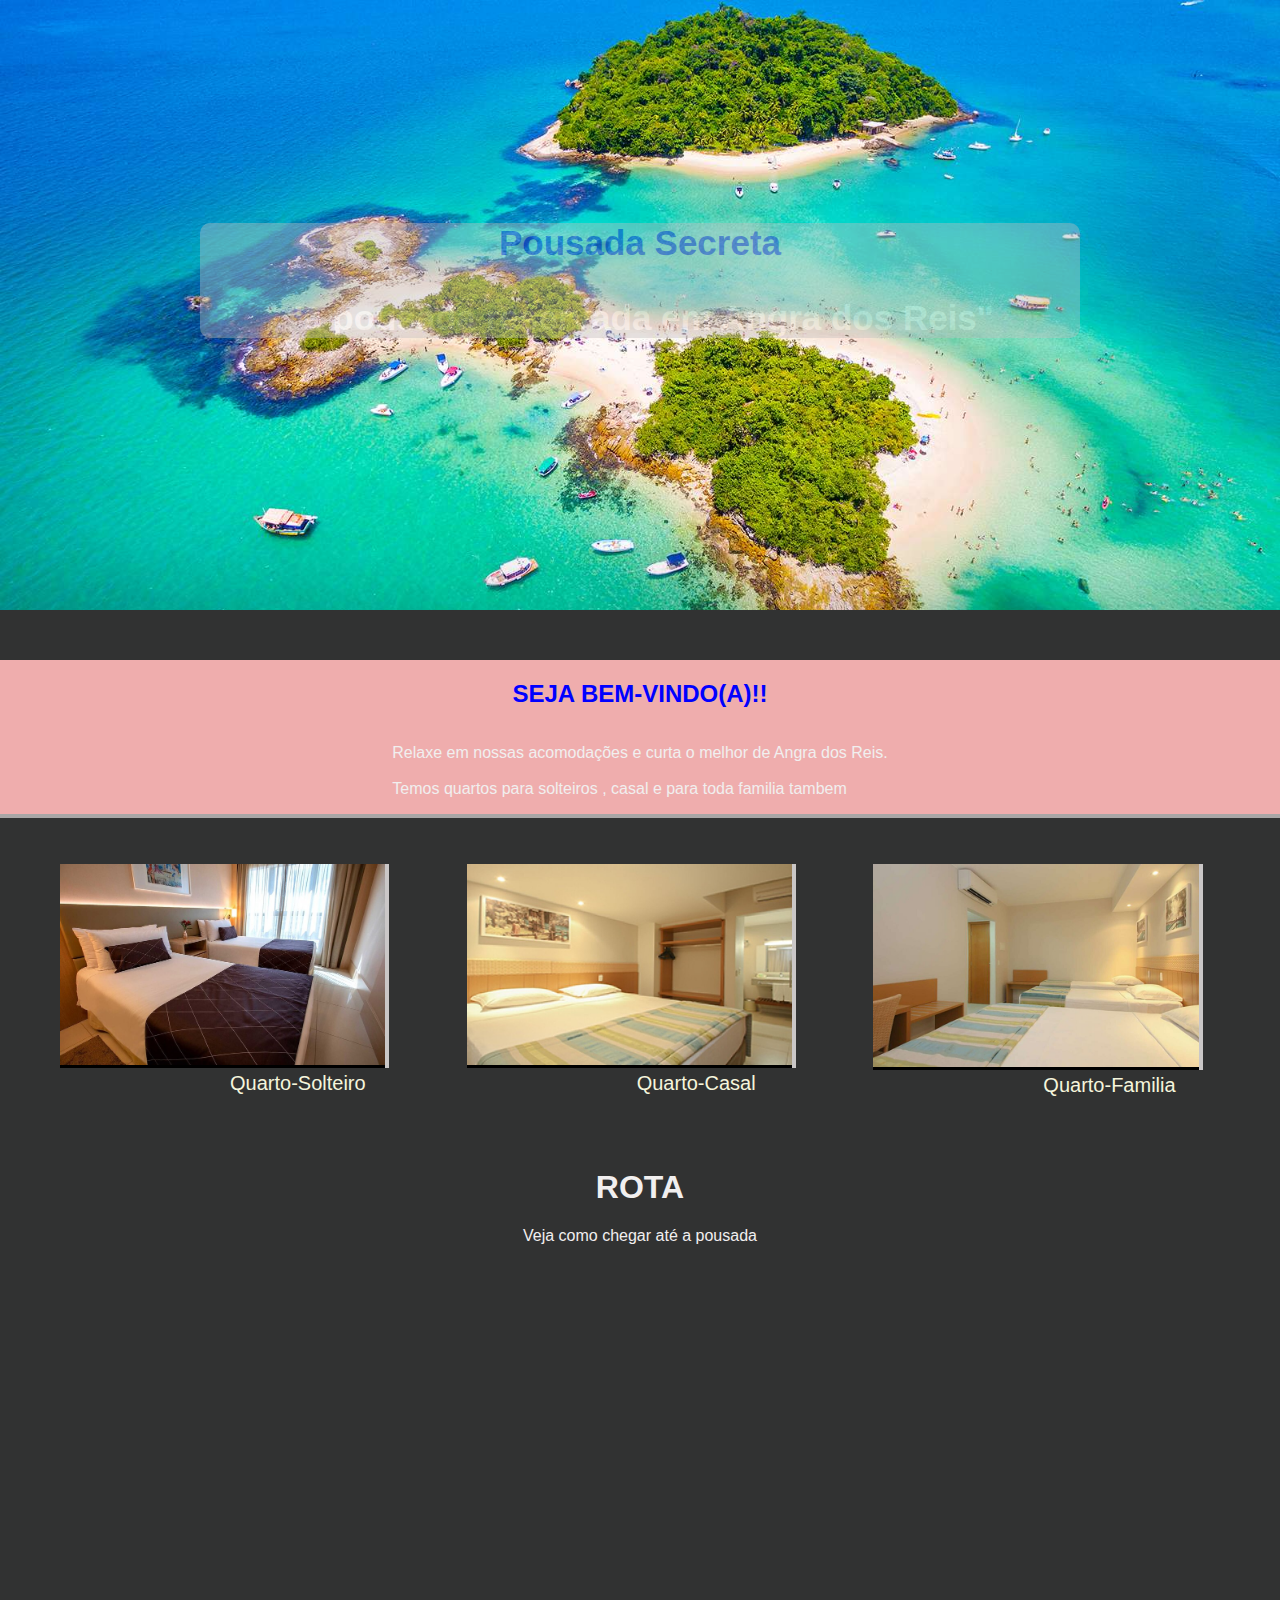
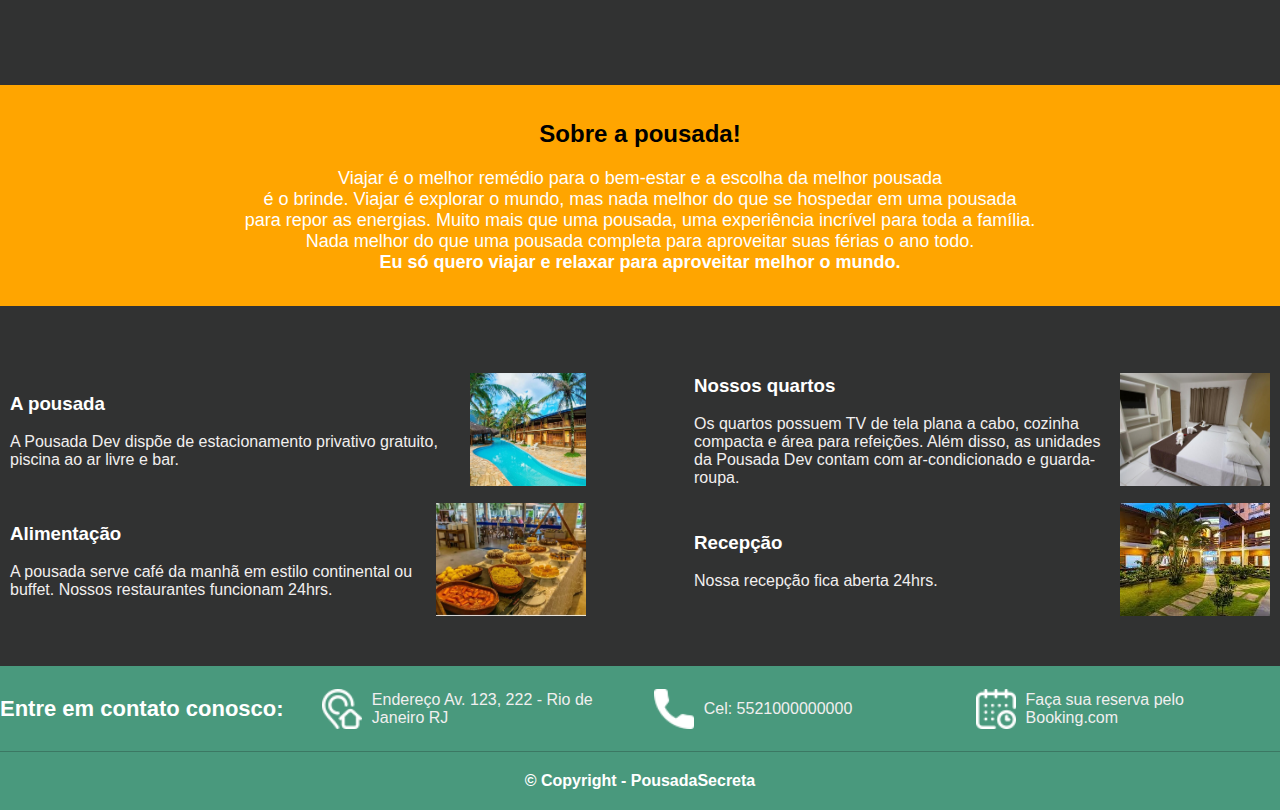
<file: index.html>
<!DOCTYPE html>
<html lang="pt-br">

<head>
  <title>Pousada Secreta</title>
  <meta charset="UTF-8" />
  <meta name="viewport" content="width=device-width, initial-1.0" />
  <link rel="stylesheet" href="css/style.css" />
  <link ref="stylesheet" href="https://fonts.googleapis.com/css2?family=Source+Sans+Pro:ital,
    wght@0,200;0,300;0,400;0,600;0,700;0,900;1,200;1,300;1,400;1,600;1,700;1,900&display=swap">
</head>

<body>
  <header>
    <div class="topo">
      <div class="titulo">
        <h3><a href="index.html" type="POUSADA">Pousada Secreta</a></h3>
      </div>
      <div class="nav">
        <a href="#sobre" type="SOBRE">SOBRE</a>
        <a href="#rota" type="ROTA">ROTA</a>
        <a href="quartos.html" type="QUARTOS">QUARTOS</a>
        <a href="#contato" type="contato">CONTATO</a>
      </div>
    </div>
  </header>

  <div class="container">
    <div class="container-in">
      <div class="textos">
        <h1>Pousada Secreta <br>
          <p>"a pousada reservada em Angra dos Reis"</p>
        </h1>
      </div>
    </div>
    <div class="boas-vindas">
      <h2>SEJA BEM-VINDO(A)!!</h2>
      <p>Relaxe em nossas acomodações e curta o melhor de Angra dos Reis.<br><br>
        Temos quartos para solteiros , casal e para toda familia tambem</p>
    </div>
    <div class="fotos">
      <div>
        <img src="assets/img/quarto-solteiro1.jpg" alt="Quarto-de-Solteiro" title="Quarto-de-Solteiro"><br>
        <a href="quartos.html#Quarto-Solteiro" type="Quarto-Solteiro">Quarto-Solteiro</a>
      </div>

      <div>
        <img src="assets/img/quarto-casal1.jpg" alt="Quarto-de-Casal"><br>
        <a href="quartos.html#Quarto-Casal" type="Quarto-Casal">Quarto-Casal</a>
      </div>

      <div>
        <img src="assets/img/quarto-familia1.jpg" alt="Quarto-de-Familia"><br>
        <a href="quartos.html#Quarto-Familia" type="Quarto-Familia">Quarto-Familia</a>
      </div>

    </div>
  </div>
  <div id="rota">
    <div class="local">
      <h1>ROTA</h1>
      <p>Veja como chegar até a pousada</p>
    </div>
    <iframe
      src="https://www.google.com/maps/embed?pb=!1m18!1m12!1m3!1d3672.212855747278!2d-44.539344876481664!3d-23.015955536839236!2m3!1f0!2f0!3f0!3m2!1i1024!2i768!4f13.1!3m3!1m2!1s0x9daf4f884a1443%3A0x9116b82ebc1b04a4!2sPousada%20Bezerra&#39;s!5e0!3m2!1spt-BR!2sbr!4v1666141655799!5m2!1spt-BR!2sbr"
      width="800" height="600" style="border:0;" allowfullscreen="" loading="lazy"
      referrerpolicy="no-referrer-when-downgrade"></iframe>
  </div>

  <div id="sobre" class="tamanho">

    <div class="sobre">
      <h2>Sobre a pousada!</h2>

      <p>Viajar é o melhor remédio para o bem-estar e a escolha da melhor pousada<br> é o brinde.
        Viajar é explorar o mundo, mas nada melhor do que se hospedar em uma pousada<br> para repor as energias.
        Muito mais que uma pousada, uma experiência incrível para toda a família.<br>
        Nada melhor do que uma pousada completa para aproveitar suas férias o ano todo.<br>
        <strong>Eu só quero viajar e relaxar para aproveitar melhor o mundo.</strong>
      </p>
    </div>
    <!-- 
    <div class="container2">
      <div class="detalhes">
        <div class="detalhes-conteudo">
          <h3>A Pousada</h3>          
          <p>
            A PousadaSecreta dispõe de estacionamento privativo , piscina , bares ao ar livre e tambem
            indoor
          </p>
        </div>
        <img src="assets/img/img1.jpg" alt="pousada" title="Pousada">
      </div>

      <div class="detalhes">
        <div class="detalhes-conteudo">
          <h3>Nossos Quartos</h3>
          <p>
            Nossos quartos possuem TV de tela plana a cabo,cozinha compacta e area para refeição.
            Alem disso , as unidades da PousadaSecreta comtam com arcondiconado e guarda roupa
          </p>
        </div>
        <img src="assets/img/img2.jpg" alt="quartos" title="Quartos" </div>
      </div>

      <div class="detalhes">
        <div class="detalhes-conteudo">
          <h3>Alimentação</h3>
          <p>
            A pousada serve café da manhã em estilo continental ou buffet.Nossos restaurantes funcionam 24 hrs.
          </p>
        </div>
        <img src="assets/img/img3.jpg" alt="alimentação" title="Restaurantes">
      </div>

      <div class="detalhes">
        <div class="detalhes-conteudo">
          <h3>Recepção</h3>
          <p>Nossa recepção fica aberta 24hrs<br></p>
        </div><br>
        <img src="assets/img/img5.jpg" alt="recepção" title="Recepção">
      </div>
    </div>
  </div> -->


    <div class="tamanho-maximo-container descricoes">
      <div class="descricao">
        <div class="descricao-conteudo">
          <h3>A pousada</h3>
          <p>
            A Pousada Dev dispõe de estacionamento privativo gratuito, piscina ao ar livre e bar.
          </p>
        </div>

        <img class="descricao-img" src="assets/img/img1.jpg" alt="Faixada" title="Faixada" />
      </div>

      <div class="descricao">
        <div class="descricao-conteudo">
          <h3>Nossos quartos</h3>
          <p>
            Os quartos possuem TV de tela plana a cabo, cozinha compacta e área para refeições. Além disso, as unidades
            da Pousada Dev contam com ar-condicionado e guarda-roupa.
          </p>
        </div>

        <img class="descricao-img" src="assets/img/img2.jpg" alt="Quartos" title="Quartos" />
      </div>

      <div class="descricao">
        <div class="descricao-conteudo">
          <h3>Alimentação</h3>
          <p>
            A pousada serve café da manhã em estilo continental ou buffet. Nossos restaurantes funcionam 24hrs.
          </p>
        </div>

        <img class="descricao-img" src="assets/img/img3.jpg" alt="Restaurante" title="Restaurante" />
      </div>

      <div class="descricao">
        <div class="descricao-conteudo">
          <h3>Recepção</h3>
          <p>
            Nossa recepção fica aberta 24hrs.
          </p>
        </div>

        <img class="descricao-img" src="assets/img/img5.jpg" alt="Recepção" title="Recepção" />
      </div>
    </div>
  </div>

  <div id="contato">
    <div class="footer">
      <div class="tamanho-maximo-container footer-container">
        <div class="footer-info">
          <h4>Entre em contato conosco:</h4>
        </div>

        <a class="footer-info footer-link" target="_blank" href="https://goo.gl/maps/wPAS58QxiTopxK6w7">
          <img class="footer-icone" src="assets/icones/endereco.png" alt="Ícone endereco" title="Ícone endereco" />

          <p>
            Endereço
            Av. 123, 222 - Rio de Janeiro RJ
          </p>
        </a>

        <div class="footer-info">
          <img class="footer-icone" src="assets/icones/telefone.png" alt="Ícone telefone" title="Ícone telefone" />

          <p>
            Cel: 5521000000000
          </p>
        </div>

        <a class="footer-info footer-link" target="_blank"
          href="https://www.booking.com/searchresults.pt-br.html?aid=375635;label=msn-wLZ0m4wRNI00wFHQAaaO3w-79920787059858%3Atikwd-79920803013016%3Aaud-808219487%3Aloc-20%3Aneo%3Amte%3Adec%3Aqsbooking;sid=9ca5cbe6c9db71b34b98c0738ea780f4;dest_id=-666610;dest_type=city&">
          <img class="footer-icone" src="assets/icones/calendario.png" alt="Ícone calendario"
            title="Ícone calendario" />

          <p>
            Faça sua reserva pelo Booking.com
          </p>
        </a>
      </div>
      <div class="footer-copyright">
        © Copyright - PousadaSecreta
      </div>

</body>

</html>
</file>
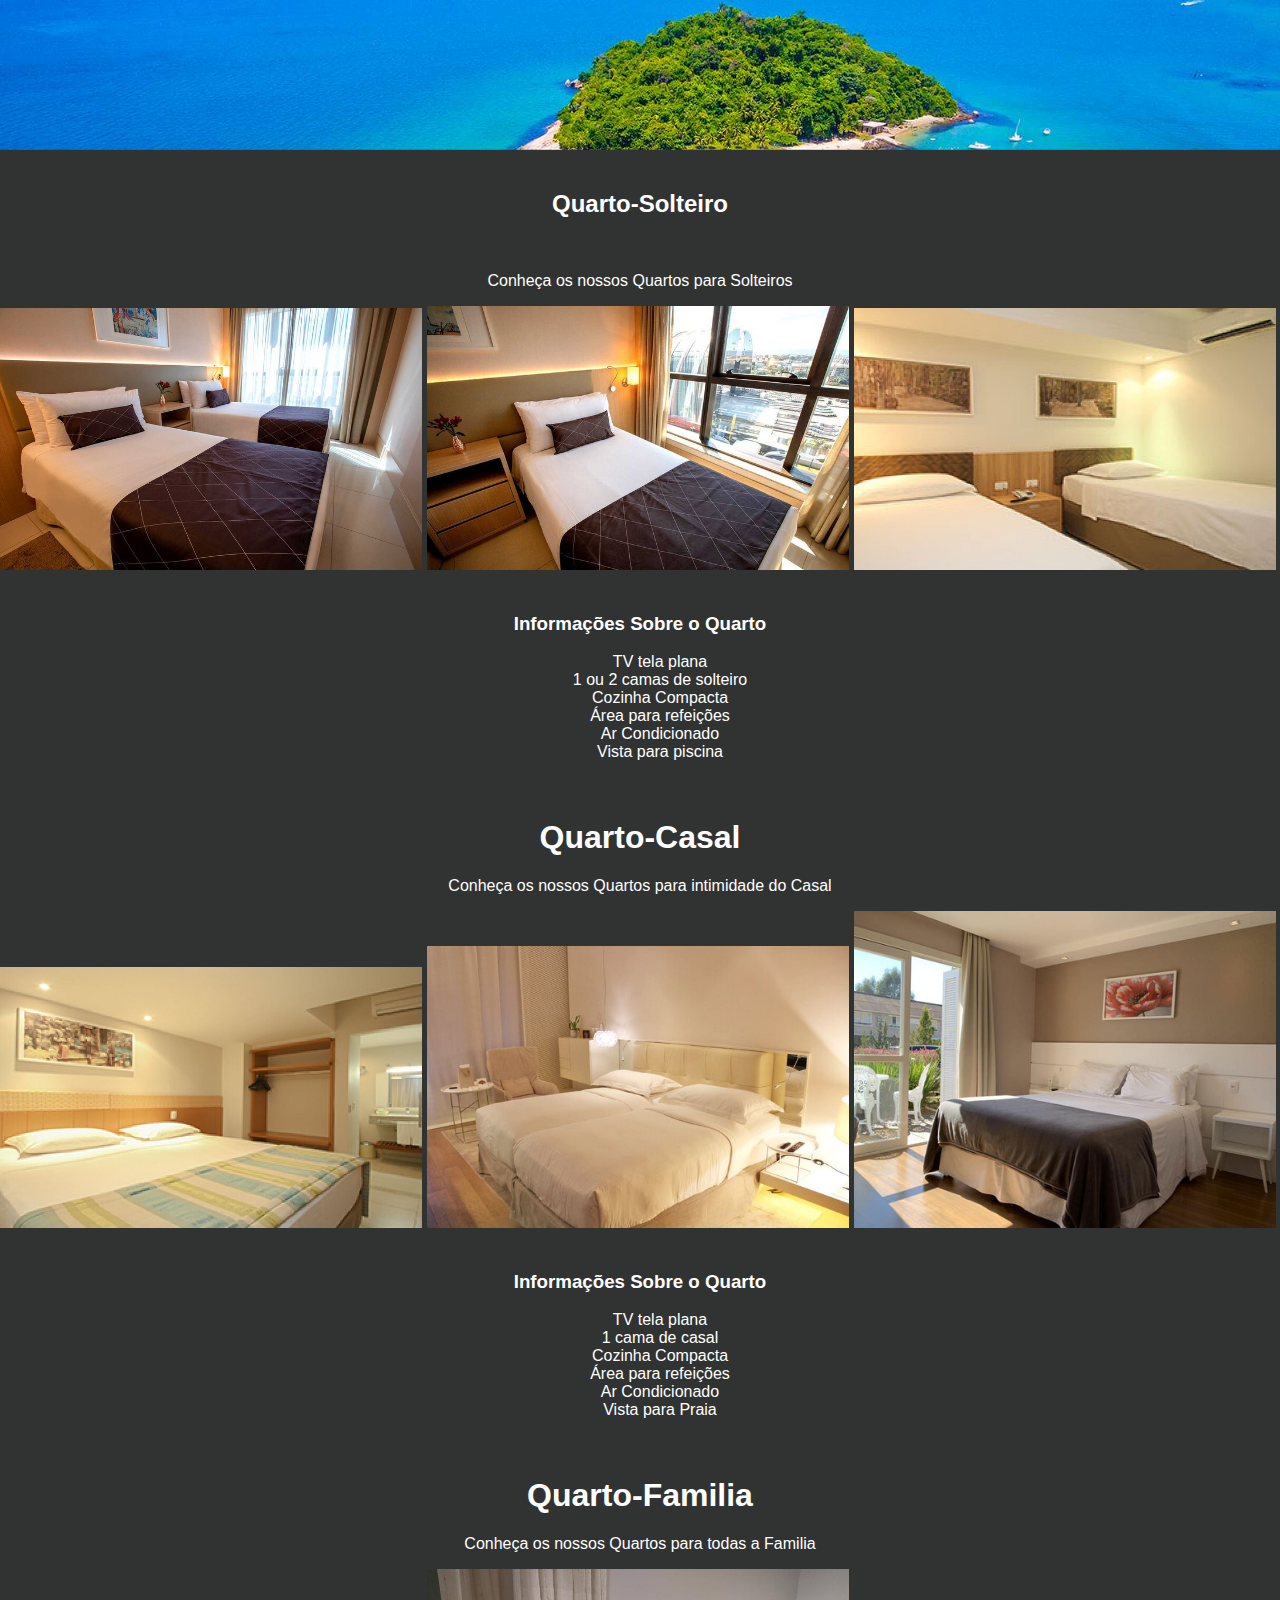
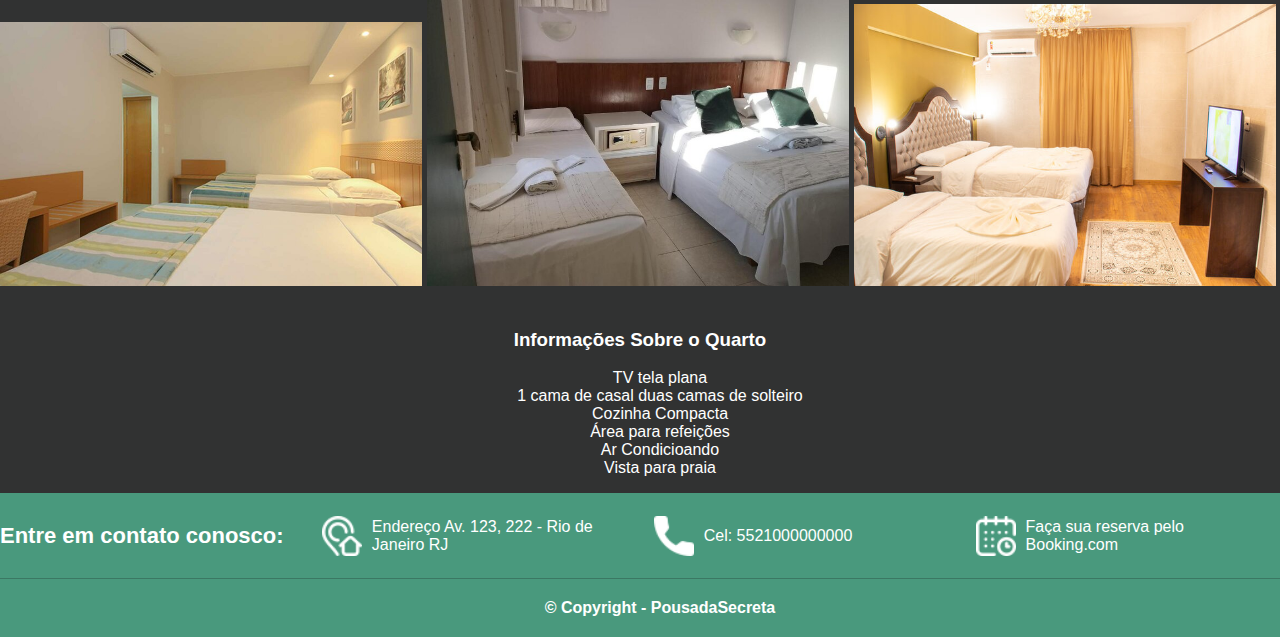
<file: quartos.html>
<!DOCTYPE html>
<html lang="pt-br">

<head>
    <title>Quartos - Pousada Secreta</title>
    <meta charset="UTF-8" />
    <meta name="viewport" content="width=device-width, initial-1.0" />
    <link rel="stylesheet" href="css/styleQuartos.css" />
</head>

<body>
    <!-- Seção Navegação -->
    <header>
        <div class="topo">
            <div class="titulo">
                <h3><a href="index.html" type="POUSADA">Pousada Secreta</a></h3>
            </div>
            <div class="nav">
                <a href="index.html#sobre" type="SOBRE">SOBRE</a>
                <a href="index.html#rota" type="ROTA">ROTA</a>
                <a href="index.html" type="Home">Home</a>
                <a href="index.html#contato" type="contato">CONTATO</a>
            </div>
        </div>
    </header>

    <div class="container">
        <div class="container-in">
            <div class="textos">
            </div>
        </div>

        <!-- Seção quartos -->

        <div id="Quarto-Solteiro" class="introducao">
            <h2>Quarto-Solteiro</h2><br>
            <p>Conheça os nossos Quartos para Solteiros</p>
        </div>

        <div class="introducao-fotos">
            <img src="assets/img/quarto-solteiro1.jpg" alt="Solteiro" title="Solteiro">
            <img src="assets/img/quarto-solteiro2.jpg" alt="Solteiro" title="Solteiro">
            <img src="assets/img/quarto-solteiro3.jpg" alt="Solteiro" title="Solteiro">
        </div>
        <div class="introducao-info">
            <h3>Informações Sobre o Quarto</h3>
            <ul class="quartos-lista">
                <li>TV tela plana</li>
                <li>1 ou 2 camas de solteiro</li>
                <li>Cozinha Compacta</li>
                <li>Área para refeições</li>
                <li> Ar Condicionado </li>
                <li>Vista para piscina</li>
            </ul>
        </div>

        <div id="Quarto-Casal" class="introducao">
            <h1>Quarto-Casal</h1>
            <p>Conheça os nossos Quartos para intimidade do Casal</p>
        </div>
        <div class="introducao-fotos">
            <img src="assets/img/quarto-casal1.jpg" alt="Casal" title="Casal">
            <img src="assets/img/quarto-casal2.jpg" alt="Casal" title="Casal">
            <img src="assets/img/quarto-casal3.jpg" alt="Casal" title="Casal">
        </div>
        <div class="introducao-info">
            <h3>Informações Sobre o Quarto</h3>
            <ul>
                <li>TV tela plana</li>
                <li>1 cama de casal</li>
                <li>Cozinha Compacta</li>
                <li>Área para refeições</li>
                <li>Ar Condicionado </li>
                <li>Vista para Praia</li>
            </ul>
        </div>

        <div id="Quarto-Familia" class="introducao">
            <h1>Quarto-Familia</h1>
            <p>Conheça os nossos Quartos para todas a Familia</p>
        </div>
        <div class="introducao-fotos">
            <img src="assets/img/quarto-familia1.jpg" alt="Familia" title="Familia">
            <img src="assets/img/quarto-familia2.jpg" alt="Familia" title="Familia">
            <img src="assets/img/quarto-familia3.jpg" alt="Familia" title="Familia">
        </div>
        <div class="introducao-info">
            <h3>Informações Sobre o Quarto</h3>
            <ul>
                <li>TV tela plana</li>
                <li>1 cama de casal duas camas de solteiro </li>
                <li>Cozinha Compacta</li>
                <li>Área para refeições</li>
                <li>Ar Condicioando</li>
                <li>Vista para praia</li>
            </ul>
        </div>

        <!--Seção Footer  -->
        <div class="footer">
            <div class="tamanho-maximo-container footer-container">
                <div class="footer-info">
                    <h4>Entre em contato conosco:</h4>
                </div>

                <a class="footer-info footer-link" target="_blank" href="https://goo.gl/maps/wPAS58QxiTopxK6w7">
                    <img class="footer-icone" src="assets/icones/endereco.png" alt="Ícone endereco"
                        title="Ícone endereco" />

                    <p>
                        Endereço
                        Av. 123, 222 - Rio de Janeiro RJ
                    </p>
                </a>

                <div class="footer-info">
                    <img class="footer-icone" src="assets/icones/telefone.png" alt="Ícone telefone"
                        title="Ícone telefone" />

                    <p>
                        Cel: 5521000000000
                    </p>
                </div>

                <a class="footer-info footer-link" target="_blank"
                    href="https://www.booking.com/searchresults.pt-br.html?aid=375635;label=msn-wLZ0m4wRNI00wFHQAaaO3w-79920787059858%3Atikwd-79920803013016%3Aaud-808219487%3Aloc-20%3Aneo%3Amte%3Adec%3Aqsbooking;sid=9ca5cbe6c9db71b34b98c0738ea780f4;dest_id=-666610;dest_type=city&">
                    <img class="footer-icone" src="assets/icones/calendario.png" alt="Ícone calendario"
                        title="Ícone calendario" />

                    <p>
                        Faça sua reserva pelo Booking.com
                    </p>
                </a>
            </div>
            <div class="footer-copyright">
                © Copyright - PousadaSecreta
            </div>

</body>



</html>
</file>
<file: css/style.css>
* {
    box-sizing: border-box;
}

body {
    margin: 0px;
    padding: 0px;
    font-family: 'Source Sans Pro', sans-serif;
    background-color: rgb(49, 50, 50);
}

header {
    width: 100%;
    margin: 0px;
    padding: 0px;
    top: 0px;
    position: fixed;
}

.topo {
    width: 100%;
    display: flex;
    flex-direction: row;
    background-color: rgb(239, 173, 173);
    justify-content: space-between;

}

.nav {
    padding: 20px;
    text-decoration: none
}

.nav a {
    text-decoration: none;
    padding: 20px;
    border-radius: 20px;
}

.nav :hover {
    background: rgb(87, 187, 246);

}

.container {

    width: 100vw;
    margin: 0px;
    padding: 0px;
}

.container-in {

    background-image: url(../assets/img/img-fundo.jpg);
    background-repeat: no-repeat;
    background-size: cover;
    position: relative;
    width: 100%;
    height: 610px;
    margin-left: auto;
    margin-right: auto;
}

.textos {
    padding: 200px;
    text-align: center;
    max-width: 100%;
}

.textos h1 {
    background: rgb(194, 191, 191);
    opacity: 0.4;
    color: hsl(250, 93%, 41%);
    border-radius: 10px;
    font-size: 35px;
}

.textos p {
    color: rgb(238, 234, 234);
}

.boas-vindas {
    width: 100%;
    display: flex;
    flex-wrap: wrap;
    flex-direction: column;
    align-items: center;
    margin-top: 50px;
    margin-bottom: 50px;
    background-color: rgb(239, 173, 173);
    color: blue;
    box-shadow: 0 4px 0 0 rgb(169, 166, 166);
}

.fotos {
    display: flex;
    max-width: 100%;
    margin-left: 60px;

}

.fotos img {
    /* display:flex; */
    flex-wrap: wrap;
    width: 80%;
    box-shadow: 4px 0 0 0 rgb(202, 199, 199);
    right: 0px;
    padding-right: 0px;
    border-bottom: 3px solid black;
}

.fotos a {
    display: flex;
    flex-wrap: wrap;
    font-size: 20px;
    text-decoration: none;
    padding-left: 70px;
    margin-left: 100px;
    margin-bottom: 50px;
    color: beige
}

.fotos a:hover {
    color: rgb(246, 87, 87);
    font-family: 'Franklin Gothic Medium', 'Arial Narrow', Arial, sans-serif;
}

iframe {
    display: bloco;
    width: 100%;
    border: none;
    overflow-y: automático;
    overflow-x: oculto;
    height: 400px;
    margin-bottom: 20px;
}

.local {
    text-align: center;
}

.local h1,p {
    color:rgb(241, 239, 239);
}

.sobre {
    width: 100%;
    text-align: center;
    background-color: orange;
    padding: 15px;
}

.sobre p {
    color: white;
    font-size: 18px;
}
/* 
.detalhes {
    width: 100%;
    color: white;
    display: flex;
    flex-wrap: wrap;
    flex-direction: row;
    
}
.detalhes-conteudo{
    flex:1 1 auto;
}

.detalhes img {
    width: 100px;
    height: 113px;
    object-fit: cover;
    margin-left: 10px;
}

.container2 {
    margin: 0 auto;
    display: flex;
} */

.descricoes {
    display: flex;
    flex-wrap: wrap;
    justify-content: space-between;
    padding-bottom: 50px;
    color:white;
    padding-top:50px;
  }
  .descricao {
    display: flex;
    width: 45%;
    margin: 0 10px;
    align-items: center;
    justify-content: space-between;
  
  }
  
  .descricao-conteudo {
    flex: 1 1 auto;
  }
  
  .descricao-img {
    width: 150px;
    height: 113px;
    object-fit: cover;
    margin-left:10px;
  }
  .footer {
    background-color: #49997d;
    color:#fff;
  }
  
  .footer h4 {
    font-size: 22px;
  }
  
  .footer-container {
    display: flex;
    flex-wrap: wrap;
    justify-content: space-between;
  }
  
  .footer-info {
    width: 23%;
    display: flex;
    align-items: center;
  }
  
  .footer-link{
    margin-right: 10px;
    color: #fff;
    text-decoration: none;
  }
  
  .footer-icone {
    width: 40px;
    height: 40px;
    margin-right: 10px;
  }
  
  .footer-info a{
    text-decoration: none;
    color: #fff;
    
  }
  .footer-copyright {
    text-align: center;
    padding: 20px;
    border-top: 1px solid #3b7863;
    color: #fff;
    font-weight: 600;
    width: 100%;
  }
</file>
<file: css/styleQuartos.css>
body {
    margin: 0px;
    padding: 0px;
    font-family: 'Source Sans Pro', sans-serif;
    background-color: rgb(49, 50, 50);
}

header {
    width: 100%;
    margin: 0px;
    padding: 0px;
    top: 0px;
    position: fixed;
}

.topo {
    width: 100%;
    display: flex;
    flex-direction: row;
    background-color: rgb(239, 173, 173);
    justify-content: space-between;

}

.nav {
    padding: 20px;
    text-decoration: none
}

.nav a {
    text-decoration: none;
    padding: 20px;
    border-radius: 20px;
}

.nav :hover {
    background: rgb(87, 187, 246);

}

.container {

    width: 100vw;
    margin: 0px;
    padding: 0px;
}

.container-in {
    background-image: url(../assets/img/img-fundo.jpg);
    background-repeat: no-repeat;
    background-size: cover;
    position: relative;
    width: 100%;
    height: 150px;
    margin-left: auto;
    margin-right: auto;
}
.introducao,
.introducao-info{
    color:white;
    text-align:center;
    padding-top:20px;
}

.introducao-fotos img{    
    width:33%;    
    flex-direction: row;
    
}
.introducao-info ul{
    list-style-type: none;
    list-style-position: initial;
    
}



.footer {
    background-color: #49997d;
    color: #fff;
}

.footer h4 {
    font-size: 22px;
}

.footer-container {
    display: flex;
    flex-wrap: wrap;
    justify-content: space-between;
}

.footer-info {
    width: 23%;
    display: flex;
    align-items: center;
}

.footer-link {
    margin-right: 10px;
    color: #fff;
    text-decoration: none;
}

.footer-icone {
    width: 40px;
    height: 40px;
    margin-right: 10px;
}

.footer-info a {
    text-decoration: none;
    color: #fff;

}

.footer-copyright {
    text-align: center;
    padding: 20px;
    border-top: 1px solid #3b7863;
    color: #fff;
    font-weight: 600;
    width: 100%;
}
</file>
